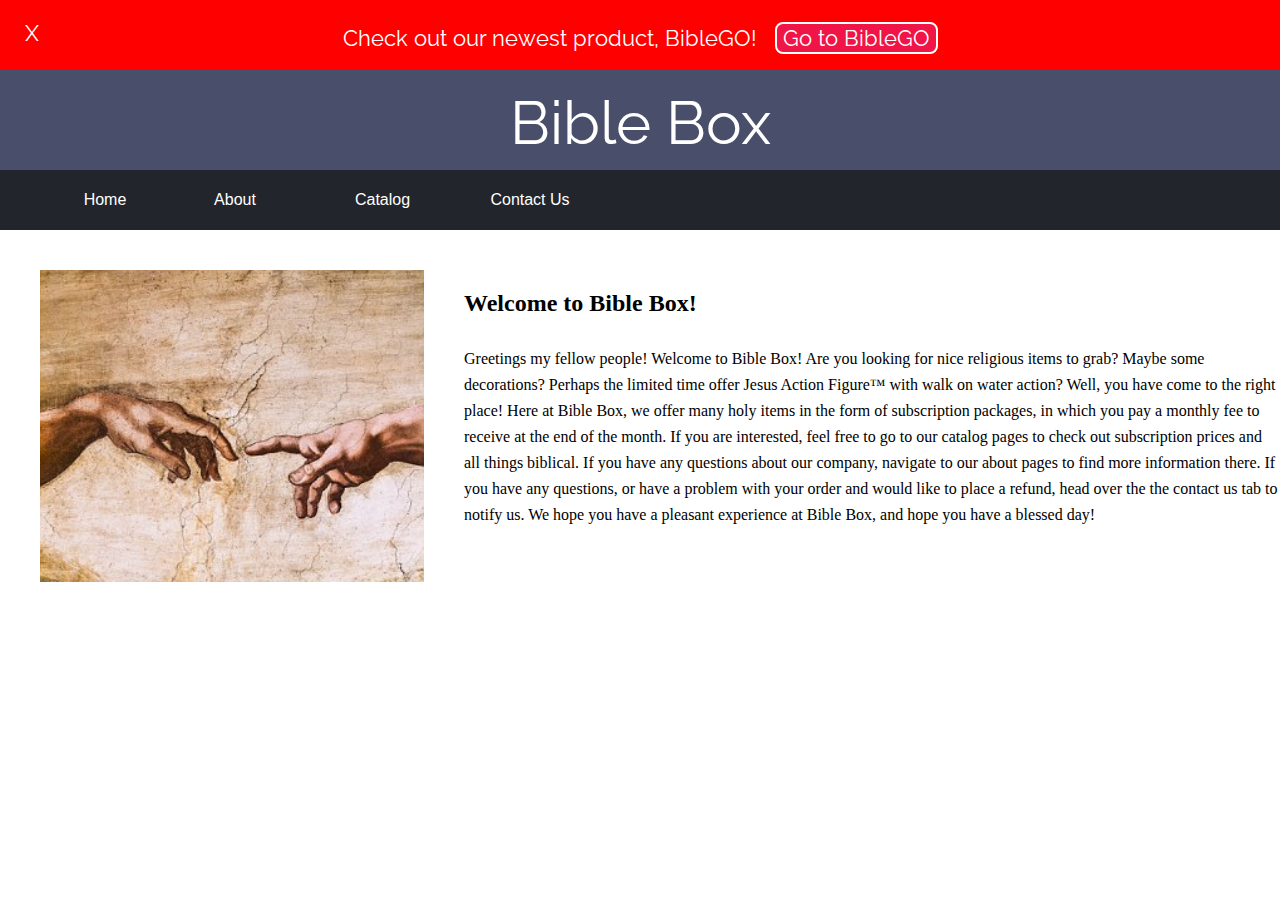
<file: index.html>
<html>
	<head>
		<title> Bible Box </title>
		<link rel="stylesheet" type="text/css" href="styles.css">
		<link href='https://fonts.googleapis.com/css?family=Raleway' rel='stylesheet'>
			<style>
			#customfont {
				font-family: 'Raleway';font-size: 22px;
			}
			.customfontx {
				font-family: 'Raleway';font-size: 22px;
			}
			</style>
	</head>
	

	<body>
			<div id="biblego2">
			<div class="biblego" id="biblego4">
			<div id="biblego3">
			<button class="biblegox customfontx" style="position: absolute; top: 17px; left: 17px;" onclick="killBibleGo();">X</button>
			<center>
			<form action="BibleGo.html" style="margin: 0; padding: 0;">
					<pre id="customfont" style="color: white;">Check out our newest product, BibleGO!   <button class="customfontx biblegobutton roundcorners" type="submit" id="biblegoxaru" style="display: inline;">Go to BibleGO</button>
					</pre>
			</form>
			</center>
			
			
			
			</div>
			</div>
			</div>
			<div id="banner">
				<center>
				<p id="customfont" style="color: white; font-size:60px; position: relative; top: -20px;">Bible Box</p>
				</center>
			</div>
			<div id="navbarbackground" style="position:sticky; z-index:9; top: 0; display: inline-block;">
			<div style="position:sticky; z-index:10; top: 0px; display: inline-block; left: 40px;">

			<div class="dropdown">
				<form action="index.html">
					<button class="button1" type="submit">Home</button>
				</form>
			</div>
			<div class="dropdown">
				<button class="button1">About</button>
				<div class="dropdown-content">
					<a href="Our History.html">Our History</a>
					<a href="Our Goals.html">Our Goals</a>
					<a href="Products.html">Products</a>
				</div>
			</div>
			<div class="dropdown">
				<button class="button1" id="special">Catalog</button>
				<div class="dropdown-content" id="special">
					<a href="Subscriptions.html">Subscriptions</a>
					<a href="Shop.html">Shop</a>
				</div>
			</div>	
			<div class="dropdown">
				<button class="button1">Contact Us</button>
				<div class="dropdown-content">
					<a href="General.html">General</a>
					<a href="Refunds.html">Refunds</a>
				</div>
			</div>
			</div>
			</div>
			
			
			<!-- Start Website Here -->
			<img src="images/hands.png" width="30%" style="padding:40px;float:left;"/>
			<h2 style="position:relative;top:60px">Welcome to Bible Box!</h2>
			<p style="position:relative;top:70px;">Greetings my fellow people! Welcome to Bible Box! Are you looking for nice religious items to grab? Maybe some decorations? Perhaps the limited time offer Jesus Action Figure&trade; with walk on water action? Well, you have come to the right place! Here at Bible Box, we offer many holy items in the form of subscription packages, in which you pay a monthly fee to receive at the end of the month.
			If you are interested, feel free to go to our catalog pages to check out subscription prices and all things biblical. If you have any questions about our company, navigate to our about pages to find more information there. If you have any questions, or have a problem with your order and would like to place a refund, head over the the contact us tab to notify us. We hope you have a pleasant experience at Bible Box, and hope you have a blessed day!</p>
	</body>
	<script>
	function hideBibleGo() {
		var element2 = document.getElementById("biblego3");
		var element3 = document.getElementById("unhide");
		element2.style.display = "none";
		element3.style.display = "block";
	}
	function unhideBibleGo() {
		var element2 = document.getElementById("biblego3");
		var element3 = document.getElementById("unhide");
		element2.style.display = "block";
		element3.style.display = "none";
	}
	function killBibleGo() {
		var element = document.getElementById("biblego2");
		element.remove();
	}
	</script>
	</html>
</file>
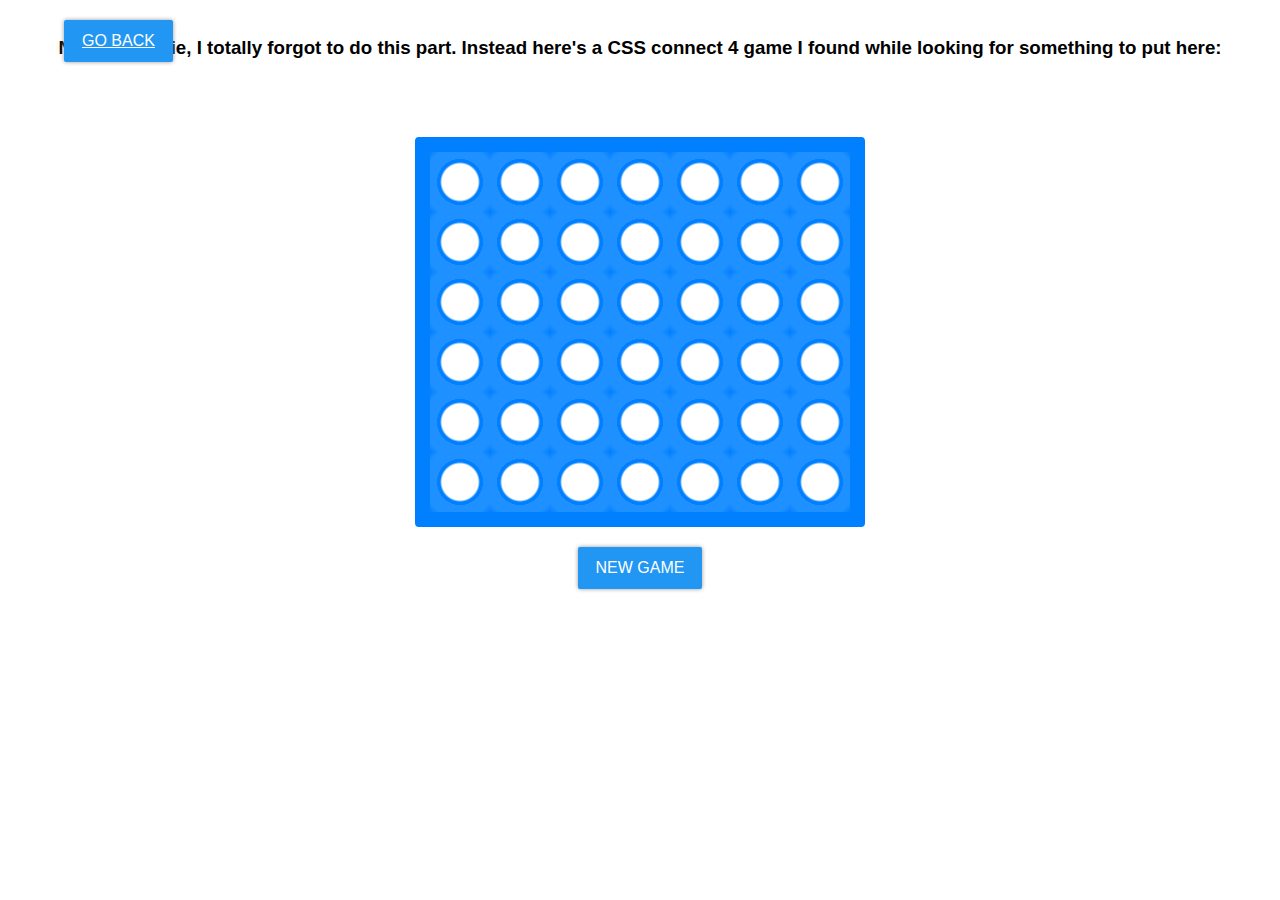
<file: BibleGo.html>
<html>
	<head>
		<title> Bible Box </title>
			<style>
			body {
  margin: 0;
  font-family: "Helvetica", "Verdana", "Roboto", sans-serif;
}

h1 {
  margin: 0 0 15px;
  padding: 15px;
  color: #fff;
  font-size: 40px;
  font-weight: normal;
  text-align: center;
  background-color: #1f90ff;
}

form {
  display: flex;
  flex-flow: column nowrap;
  align-items: center;
}

.board {
  position: relative;
  width: 450px;
  height: 450px;
}

.field {
  position: absolute;
  top: 0;
  left: 15px;
  padding: 75px 0 0 0;
  box-sizing: border-box;
  width: 420px;
  height: 435px;
  overflow: hidden;
  cursor: not-allowed;
}

.grid {
  display: inline-flex;
  flex-flow: column wrap;
  position: relative;
  min-width: 420px;
  height: 360px;
  counter-reset: player 1;
}

.column {
  display: inline-flex;
  flex-flow: column wrap;
  height: 360px;
}

.front {
  position: absolute;
  top: 60px;
  border: 15px solid #007fff;
  border-radius: 4px;
  box-sizing: border-box;
  width: 450px;
  height: 390px;
  pointer-events: none;
  background: radial-gradient(circle, transparent, transparent 18px, #007fff 20px, #007fff 23px, #1f90ff 23px, #1f90ff 36px, #007fff) center top/60px 60px;
}

/* Invisible inputs */
input {
  display: none;
  position: absolute;
  top: -90px;
  margin: 0;
  width: 60px;
  height: 450px;
  cursor: pointer;
  opacity: 0;
}
input:indeterminate {
  display: initial;
}
/* Inputs for red */
.column > input:nth-of-type(2n) {
  right: 360px;
}
.column > .column > input:nth-of-type(2n) {
  right: 300px;
}
.column > .column > .column > input:nth-of-type(2n) {
  right: 240px;
}
.column > .column > .column > .column > input:nth-of-type(2n) {
  right: 180px;
}
.column > .column > .column > .column > .column > input:nth-of-type(2n) {
  right: 120px;
}
.column > .column > .column > .column > .column > .column > input:nth-of-type(2n) {
  right: 60px;
}
.column > .column > .column > .column > .column > .column > .column > input:nth-of-type(2n) {
  right: 0;
}
/* Inputs for yellow */
.column > input:nth-of-type(2n+1) {
  left: 0;
}
.column > .column > input:nth-of-type(2n+1) {
  left: 60px;
}
.column > .column > .column > input:nth-of-type(2n+1) {
  left: 120px;
}
.column > .column > .column > .column > input:nth-of-type(2n+1) {
  left: 180px;
}
.column > .column > .column > .column > .column > input:nth-of-type(2n+1) {
  left: 240px;
}
.column > .column > .column > .column > .column > .column > input:nth-of-type(2n+1) {
  left: 300px;
}
.column > .column > .column > .column > .column > .column > .column > input:nth-of-type(2n+1) {
  left: 360px;
}

/* Disc */
.disc {
  position: relative;
  top: 0;
  width: 60px;
  height: 60px;
  color: #fff;
  background: radial-gradient(circle, currentcolor 12px, #666 13px, currentcolor 14px, currentcolor 21px, #666 22px, transparent 23px, transparent) center/60px;
  opacity: 0;
  pointer-events: none;
  transition: opacity 0.2s, top 0s 0.2s, color 0s 0.2s;
}

/* Red's turn */
input:hover + .disc {
  color: #ff010b;
  opacity: 1;
  transition: opacity 0.2s, top 0s;
}
input:checked + .disc {
  color: #ff010b;
  opacity: 1;
}
/* Yellow's turn */
input:hover + input + .disc {
  color: #ffd918;
  opacity: 1;
  transition: opacity 0.2s, top 0s;
}
input:checked + input + .disc {
  color: #ffd918;
  opacity: 1;
}

/* Height and time of disc fall per row */
input:hover + .disc:nth-of-type(1),
input:hover + input + .disc:nth-of-type(1){
  top: -75px;
}
input:checked + .disc:nth-of-type(1),
input:checked + input + .disc:nth-of-type(1){
  transition: top 0.14s cubic-bezier(0.56, 0, 1, 1);
}
input:hover + .disc:nth-of-type(2),
input:hover + input + .disc:nth-of-type(6n+2) {
  top: -135px;
}
input:checked + .disc:nth-of-type(2),
input:checked + input + .disc:nth-of-type(2){
  transition: top 0.19s cubic-bezier(0.56, 0, 1, 1);
}
input:hover + .disc:nth-of-type(3),
input:hover + input + .disc:nth-of-type(3) {
  top: -195px;
}
input:checked + .disc:nth-of-type(3),
input:checked + input + .disc:nth-of-type(3) {
  transition: top 0.23s cubic-bezier(0.56, 0, 1, 1);
}
input:hover + .disc:nth-of-type(4),
input:hover + input + .disc:nth-of-type(4) {
  top: -255px;
}
input:checked + .disc:nth-of-type(4),
input:checked + input + .disc:nth-of-type(4) {
  transition: top 0.26s cubic-bezier(0.56, 0, 1, 1);
}
input:hover + .disc:nth-of-type(5),
input:hover + input + .disc:nth-of-type(5){
  top: -315px;
}
input:checked + .disc:nth-of-type(5),
input:checked + input + .disc:nth-of-type(5){
  transition: top 0.29s cubic-bezier(0.56, 0, 1, 1);
}
input:hover + .disc:nth-of-type(6n),
input:hover + input + .disc:nth-of-type(6n) {
  top: -375px;
}
input:checked + .disc:nth-of-type(6n),
input:checked + input + .disc:nth-of-type(6n) {
  transition: top 0.32s cubic-bezier(0.56, 0, 1, 1);
}

/* Tracking turns */
input:checked + .disc {
  counter-increment: player 2;
}
input:checked + input + .disc {
  counter-increment: player -2;
}

.grid::after {
  content: counter(player, lower-roman);
  display: inline-block;
  max-width: 840px;
  min-width: 420px;
  letter-spacing: 375px;
  font-family: monospace;
  font-size: 1px;
  overflow: hidden;
}

/* Draw outcome */
form:valid .column > .column > .column > .column > .column > .column > .column > .column::after {
  content: "It's a draw!";
  z-index: 1;
  position: absolute;
  left: 0;
  top: -75px;
  width: 420px;
  height: 435px;
  visibility: visible;
  color: #1f90ff;
  font-size: 30px;
  text-align: center;
  line-height: 60px;
  cursor: initial;
  pointer-events: auto;
  animation: outcome 1.5s;
}

/* Red column win */
input:checked + .disc + input + input:checked + .disc + input + input:checked + .disc + input + input:checked ~ .column::after,
/* Red row win */
input:nth-of-type(2):checked ~ .column > input:nth-of-type(2):checked ~ .column > input:nth-of-type(2):checked ~ .column > input:nth-of-type(2):checked ~ .column::after,
input:nth-of-type(4):checked ~ .column > input:nth-of-type(4):checked ~ .column > input:nth-of-type(4):checked ~ .column > input:nth-of-type(4):checked ~ .column::after,
input:nth-of-type(6):checked ~ .column > input:nth-of-type(6):checked ~ .column > input:nth-of-type(6):checked ~ .column > input:nth-of-type(6):checked ~ .column::after,
input:nth-of-type(8):checked ~ .column > input:nth-of-type(8):checked ~ .column > input:nth-of-type(8):checked ~ .column > input:nth-of-type(8):checked ~ .column::after,
input:nth-of-type(10):checked ~ .column > input:nth-of-type(10):checked ~ .column > input:nth-of-type(10):checked ~ .column > input:nth-of-type(10):checked ~ .column::after,
input:nth-of-type(12):checked ~ .column > input:nth-of-type(12):checked ~ .column > input:nth-of-type(12):checked ~ .column > input:nth-of-type(12):checked ~ .column::after,
/* Red diagonal win */
input:nth-of-type(2):checked ~ .column > input:nth-of-type(4):checked ~ .column > input:nth-of-type(6):checked ~ .column > input:nth-of-type(8):checked ~ .column::after,
input:nth-of-type(4):checked ~ .column > input:nth-of-type(6):checked ~ .column > input:nth-of-type(8):checked ~ .column > input:nth-of-type(10):checked ~ .column::after,
input:nth-of-type(6):checked ~ .column > input:nth-of-type(8):checked ~ .column > input:nth-of-type(10):checked ~ .column > input:nth-of-type(12):checked ~ .column::after,
input:nth-of-type(8):checked ~ .column > input:nth-of-type(6):checked ~ .column > input:nth-of-type(4):checked ~ .column > input:nth-of-type(2):checked ~ .column::after,
input:nth-of-type(10):checked ~ .column > input:nth-of-type(8):checked ~ .column > input:nth-of-type(6):checked ~ .column > input:nth-of-type(4):checked ~ .column::after,
input:nth-of-type(12):checked ~ .column > input:nth-of-type(10):checked ~ .column > input:nth-of-type(8):checked ~ .column > input:nth-of-type(6):checked ~ .column::after {
  content: "Red wins! :)";
  z-index: 2;
  position: absolute;
  left: 0;
  top: -75px;
  width: 420px;
  height: 435px;
  visibility: visible;
  color: #ff010b;
  font-size: 30px;
  text-align: center;
  line-height: 60px;
  cursor: initial;
  pointer-events: auto;
  animation: outcome 1s;
}

/* Yellow column win */
input:checked + input + .disc + input:checked + input + .disc + input:checked + input + .disc + input:checked ~ .column::after,
/* Yellow row win */
input:nth-of-type(1):checked ~ .column > input:nth-of-type(1):checked ~ .column > input:nth-of-type(1):checked ~ .column > input:nth-of-type(1):checked ~ .column::after,
input:nth-of-type(3):checked ~ .column > input:nth-of-type(3):checked ~ .column > input:nth-of-type(3):checked ~ .column > input:nth-of-type(3):checked ~ .column::after,
input:nth-of-type(5):checked ~ .column > input:nth-of-type(5):checked ~ .column > input:nth-of-type(5):checked ~ .column > input:nth-of-type(5):checked ~ .column::after,
input:nth-of-type(7):checked ~ .column > input:nth-of-type(7):checked ~ .column > input:nth-of-type(7):checked ~ .column > input:nth-of-type(7):checked ~ .column::after,
input:nth-of-type(9):checked ~ .column > input:nth-of-type(9):checked ~ .column > input:nth-of-type(9):checked ~ .column > input:nth-of-type(9):checked ~ .column::after,
input:nth-of-type(11):checked ~ .column > input:nth-of-type(11):checked ~ .column > input:nth-of-type(11):checked ~ .column > input:nth-of-type(11):checked ~ .column::after,
/* Yellow diagonal win */
input:nth-of-type(1):checked ~ .column > input:nth-of-type(3):checked ~ .column > input:nth-of-type(5):checked ~ .column > input:nth-of-type(7):checked ~ .column::after,
input:nth-of-type(3):checked ~ .column > input:nth-of-type(5):checked ~ .column > input:nth-of-type(7):checked ~ .column > input:nth-of-type(9):checked ~ .column::after,
input:nth-of-type(5):checked ~ .column > input:nth-of-type(7):checked ~ .column > input:nth-of-type(9):checked ~ .column > input:nth-of-type(11):checked ~ .column::after,
input:nth-of-type(7):checked ~ .column > input:nth-of-type(5):checked ~ .column > input:nth-of-type(3):checked ~ .column > input:nth-of-type(1):checked ~ .column::after,
input:nth-of-type(9):checked ~ .column > input:nth-of-type(7):checked ~ .column > input:nth-of-type(5):checked ~ .column > input:nth-of-type(3):checked ~ .column::after,
input:nth-of-type(11):checked ~ .column > input:nth-of-type(9):checked ~ .column > input:nth-of-type(7):checked ~ .column > input:nth-of-type(5):checked ~ .column::after {
  content: "Yellow wins! :)";
  z-index: 2;
  position: absolute;
  left: 0;
  top: -75px;
  width: 420px;
  height: 435px;
  visibility: visible;
  color: #ffd918;
  font-size: 30px;
  text-align: center;
  line-height: 60px;
  background: linear-gradient(#fff 60px, transparent 60px, transparent);
  cursor: initial;
  pointer-events: auto;
  animation: outcome 1s;
}

/* Button style */
button {
  margin: 20px auto;
  border: none;
  border-radius: 2px;
  padding: 12px 18px;
  font-size: 16px;
  text-transform: uppercase;
  cursor: pointer;
  color: #fff;
  background: #2196f3 center;
  box-shadow: 0 0 4px #999;
  outline: none;
  transition: background 0.5s;
}
button:hover {
  background: #47a7f5 radial-gradient(circle, transparent 1%, #47a7f5 1%) center/15000%;
}
button:active {
  background-color: #6eb9f7;
  background-size: 100%;
  transition: background 0s;
}

@keyframes outcome {
  0% {
    opacity: 0;
  }
  35% {
    opacity: 0;
  }
  100% {
    opacity: 1;
  }
}
			</style>
	</head>
	

	<body>
	<button style="position: absolute; left: 5%;"><a href="index.html" style="color: white;">Go Back</a></button>
			<br><h3 align="center">Not Gonna Lie, I totally forgot to do this part. Instead here's a CSS connect 4 game I found while looking for something to put here:</h3>
			
			
			<form>
  <div class="board">
    <div class="field">
      <div class="grid column">
        <input type="radio" name="slot11" tabindex="-1" required>
        <input type="radio" name="slot11" tabindex="-1" required>
        <div class="disc"></div>
        <input type="radio" name="slot12" tabindex="-1" required>
        <input type="radio" name="slot12" tabindex="-1" required>
        <div class="disc"></div>
        <input type="radio" name="slot13" tabindex="-1" required>
        <input type="radio" name="slot13" tabindex="-1" required>
        <div class="disc"></div>
        <input type="radio" name="slot14" tabindex="-1" required>
        <input type="radio" name="slot14" tabindex="-1" required>
        <div class="disc"></div>
        <input type="radio" name="slot15" tabindex="-1" required>
        <input type="radio" name="slot15" tabindex="-1" required>
        <div class="disc"></div>
        <input type="radio" name="slot16" tabindex="-1" required>
        <input type="radio" name="slot16" tabindex="-1" required>
        <div class="disc"></div>

        <!--Column 1 after-->
        <div class="column">
          <input type="radio" name="slot21" tabindex="-1" required>
          <input type="radio" name="slot21" tabindex="-1" required>
          <div class="disc"></div>
          <input type="radio" name="slot22" tabindex="-1" required>
          <input type="radio" name="slot22" tabindex="-1" required>
          <div class="disc"></div>
          <input type="radio" name="slot23" tabindex="-1" required>
          <input type="radio" name="slot23" tabindex="-1" required>
          <div class="disc"></div>
          <input type="radio" name="slot24" tabindex="-1" required>
          <input type="radio" name="slot24" tabindex="-1" required>
          <div class="disc"></div>
          <input type="radio" name="slot25" tabindex="-1" required>
          <input type="radio" name="slot25" tabindex="-1" required>
          <div class="disc"></div>
          <input type="radio" name="slot26" tabindex="-1" required>
          <input type="radio" name="slot26" tabindex="-1" required>
          <div class="disc"></div>

          <!--Column 2 after-->
          <div class="column">
            <input type="radio" name="slot31" tabindex="-1" required>
            <input type="radio" name="slot31" tabindex="-1" required>
            <div class="disc"></div>
            <input type="radio" name="slot32" tabindex="-1" required>
            <input type="radio" name="slot32" tabindex="-1" required>
            <div class="disc"></div>
            <input type="radio" name="slot33" tabindex="-1" required>
            <input type="radio" name="slot33" tabindex="-1" required>
            <div class="disc"></div>
            <input type="radio" name="slot34" tabindex="-1" required>
            <input type="radio" name="slot34" tabindex="-1" required>
            <div class="disc"></div>
            <input type="radio" name="slot35" tabindex="-1" required>
            <input type="radio" name="slot35" tabindex="-1" required>
            <div class="disc"></div>
            <input type="radio" name="slot36" tabindex="-1" required>
            <input type="radio" name="slot36" tabindex="-1" required>
            <div class="disc"></div>

            <!--Column 3 after-->
            <div class="column">
              <input type="radio" name="slot41" tabindex="-1" required>
              <input type="radio" name="slot41" tabindex="-1" required>
              <div class="disc"></div>
              <input type="radio" name="slot42" tabindex="-1" required>
              <input type="radio" name="slot42" tabindex="-1" required>
              <div class="disc"></div>
              <input type="radio" name="slot43" tabindex="-1" required>
              <input type="radio" name="slot43" tabindex="-1" required>
              <div class="disc"></div>
              <input type="radio" name="slot44" tabindex="-1" required>
              <input type="radio" name="slot44" tabindex="-1" required>
              <div class="disc"></div>
              <input type="radio" name="slot45" tabindex="-1" required>
              <input type="radio" name="slot45" tabindex="-1" required>
              <div class="disc"></div>
              <input type="radio" name="slot46" tabindex="-1" required>
              <input type="radio" name="slot46" tabindex="-1" required>
              <div class="disc"></div>

              <!--Column 4 after-->
              <div class="column">
                <input type="radio" name="slot51" tabindex="-1" required>
                <input type="radio" name="slot51" tabindex="-1" required>
                <div class="disc"></div>
                <input type="radio" name="slot52" tabindex="-1" required>
                <input type="radio" name="slot52" tabindex="-1" required>
                <div class="disc"></div>
                <input type="radio" name="slot53" tabindex="-1" required>
                <input type="radio" name="slot53" tabindex="-1" required>
                <div class="disc"></div>
                <input type="radio" name="slot54" tabindex="-1" required>
                <input type="radio" name="slot54" tabindex="-1" required>
                <div class="disc"></div>
                <input type="radio" name="slot55" tabindex="-1" required>
                <input type="radio" name="slot55" tabindex="-1" required>
                <div class="disc"></div>
                <input type="radio" name="slot56" tabindex="-1" required>
                <input type="radio" name="slot56" tabindex="-1" required>
                <div class="disc"></div>

                <!--Column 5 after-->
                <div class="column">
                  <input type="radio" name="slot61" tabindex="-1" required>
                  <input type="radio" name="slot61" tabindex="-1" required>
                  <div class="disc"></div>
                  <input type="radio" name="slot62" tabindex="-1" required>
                  <input type="radio" name="slot62" tabindex="-1" required>
                  <div class="disc"></div>
                  <input type="radio" name="slot63" tabindex="-1" required>
                  <input type="radio" name="slot63" tabindex="-1" required>
                  <div class="disc"></div>
                  <input type="radio" name="slot64" tabindex="-1" required>
                  <input type="radio" name="slot64" tabindex="-1" required>
                  <div class="disc"></div>
                  <input type="radio" name="slot65" tabindex="-1" required>
                  <input type="radio" name="slot65" tabindex="-1" required>
                  <div class="disc"></div>
                  <input type="radio" name="slot66" tabindex="-1" required>
                  <input type="radio" name="slot66" tabindex="-1" required>
                  <div class="disc"></div>

                  <!--Column 6 after-->
                  <div class="column">
                    <input type="radio" name="slot71" tabindex="-1" required>
                    <input type="radio" name="slot71" tabindex="-1" required>
                    <div class="disc"></div>
                    <input type="radio" name="slot72" tabindex="-1" required>
                    <input type="radio" name="slot72" tabindex="-1" required>
                    <div class="disc"></div>
                    <input type="radio" name="slot73" tabindex="-1" required>
                    <input type="radio" name="slot73" tabindex="-1" required>
                    <div class="disc"></div>
                    <input type="radio" name="slot74" tabindex="-1" required>
                    <input type="radio" name="slot74" tabindex="-1" required>
                    <div class="disc"></div>
                    <input type="radio" name="slot75" tabindex="-1" required>
                    <input type="radio" name="slot75" tabindex="-1" required>
                    <div class="disc"></div>
                    <input type="radio" name="slot76" tabindex="-1" required>
                    <input type="radio" name="slot76" tabindex="-1" required>
                    <div class="disc"></div>

                    <!--Column 7 after-->
                    <div class="column"></div>
                  </div>
                </div>
              </div>
            </div>
          </div>
        </div>
      </div>
    </div>
    <div class="front"></div>
  </div>
  <button type="reset">New Game</button>
</form>
			
	</body>
</html>
</file>
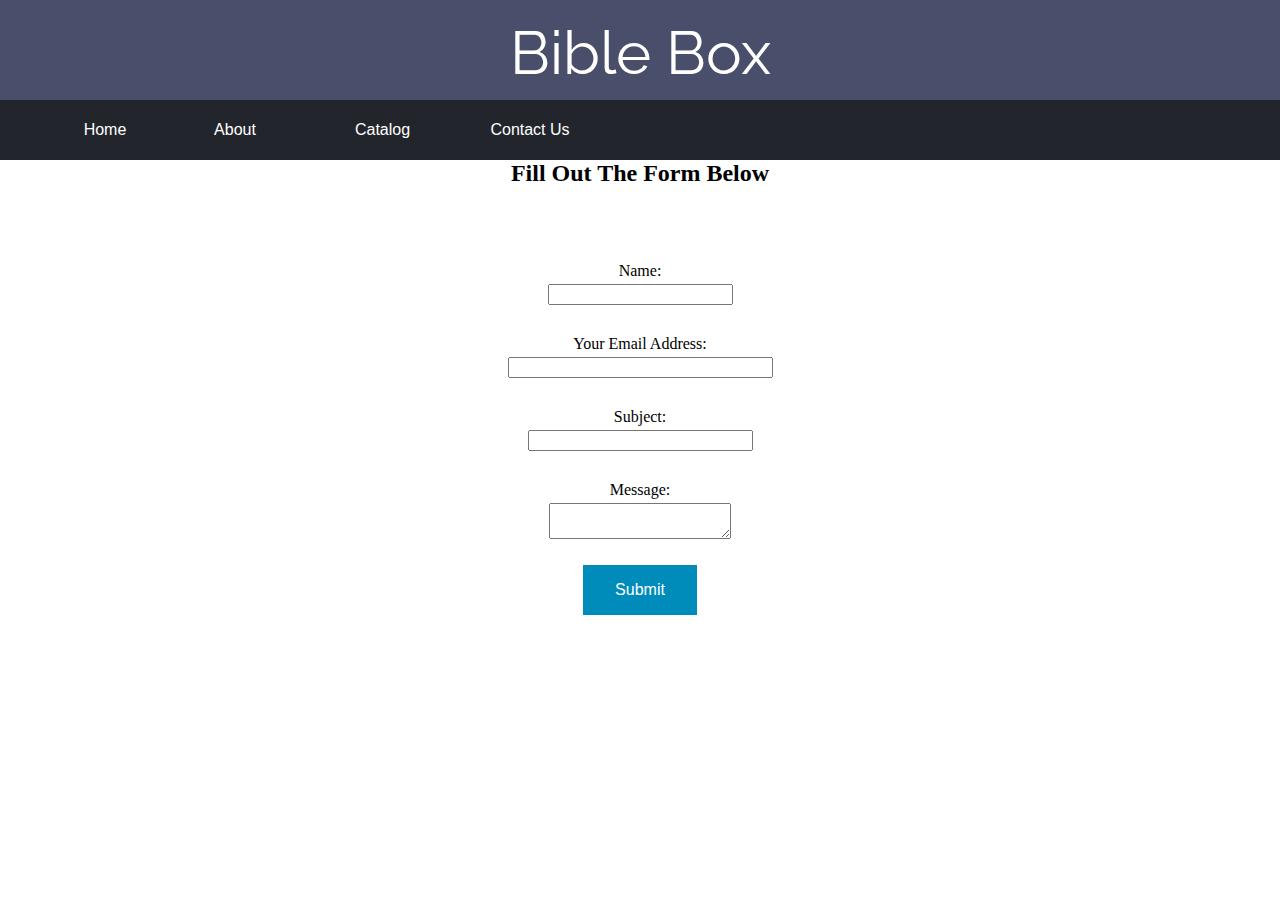
<file: General.html>
<html>
	<head>
		<title> Bible Box </title>
		<link rel="stylesheet" type="text/css" href="styles.css">
		<link href='https://fonts.googleapis.com/css?family=Raleway' rel='stylesheet'>
			<style>
			#customfont {
				font-family: 'Raleway';font-size: 22px;
			}
			</style>
	</head>
	

	<body>
	
			
			<div id="banner">
				<center>
				<p id="customfont" style="color: white; font-size:60px; position: relative; top: -20px;">Bible Box</p>
				</center>
			</div>
			<div id="navbarbackground" style="position:sticky; z-index:9; top: 0; display: inline-block;">
			<div style="position:sticky; z-index:10; top: 0px; display: inline-block; left: 40px;">

			<div class="dropdown">
				<form action="index.html">
					<button class="button1" type="submit">Home</button>
				</form>
			</div>
			<div class="dropdown">
				<button class="button1">About</button>
				<div class="dropdown-content">
					<a href="Our History.html">Our History</a>
					<a href="Our Goals.html">Our Goals</a>
					<a href="Products.html">Products</a>
				</div>
			</div>
			<div class="dropdown">
				<button class="button1" id="special">Catalog</button>
				<div class="dropdown-content" id="special">
					<a href="Subscriptions.html">Subscriptions</a>
					<a href="Shop.html">Shop</a>
				</div>
			</div>	
			<div class="dropdown">
				<button class="button1">Contact Us</button>
				<div class="dropdown-content">
					<a href="General.html">General</a>
					<a href="Refunds.html">Refunds</a>
				</div>
			</div>
			</div>
			</div>
			
			
			<!-- Start Website Here -->
			
			<h2 align="center"><br>Fill Out The Form Below</h2>
			<br>
			<br>
			<form onsubmit="lie()" id="form" align="center" action="#">
			Name:<br> <input type="text" size="20">
			<br>
			<br>
			Your Email Address:<br> <input type="email" size="30">
			<br>
			<br>
			Subject:<br> <input type="text" size="25">
			<br>
			<br>
			Message:<br> <textarea></textarea cols="60" rows="60">
			<br>
			<br>
			<input type="submit">
			</form>
			
			<script>
				function lie() {
					document.getElementById("form").innerHTML = "Thank you for your input and cooperation!";
				}
			</script>
			
	</body>
</file>
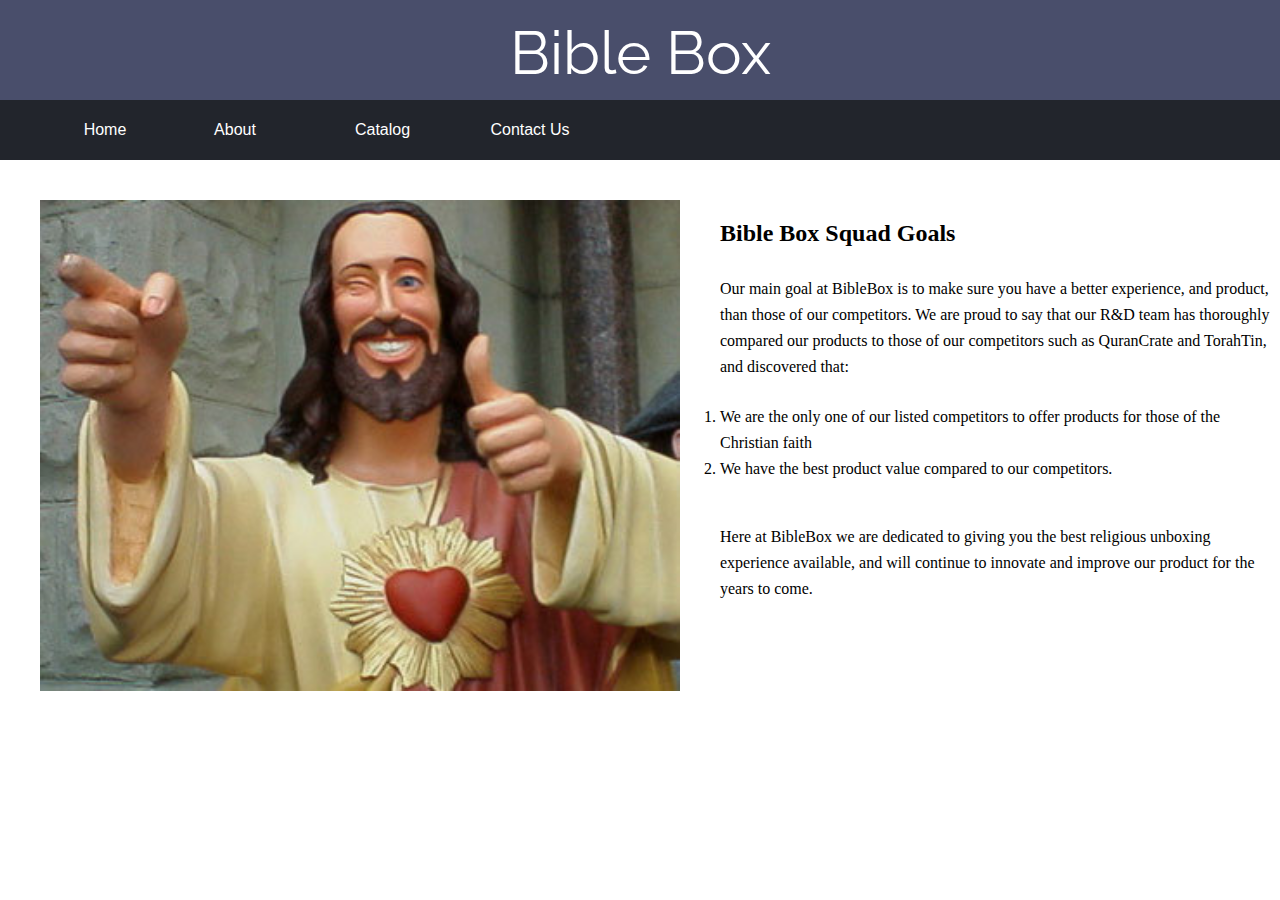
<file: Our Goals.html>
<html>
	<head>
		<title> Bible Box </title>
		<link rel="stylesheet" type="text/css" href="styles.css">
		<link href='https://fonts.googleapis.com/css?family=Raleway' rel='stylesheet'>
			<style>
			#customfont {
				font-family: 'Raleway';font-size: 22px;
			}
			</style>
	</head>
	

	<body>
	
			
			<div id="banner">
				<center>
				<p id="customfont" style="color: white; font-size:60px; position: relative; top: -20px;">Bible Box</p>
				</center>
			</div>
			<div id="navbarbackground" style="position:sticky; z-index:9; top: 0; display: inline-block;">
			<div style="position:sticky; z-index:10; top: 0px; display: inline-block; left: 40px;">

			<div class="dropdown">
				<form action="index.html">
					<button class="button1" type="submit">Home</button>
				</form>
			</div>
			<div class="dropdown">
				<button class="button1">About</button>
				<div class="dropdown-content">
					<a href="Our History.html">Our History</a>
					<a href="Our Goals.html">Our Goals</a>
					<a href="Products.html">Products</a>
				</div>
			</div>
			<div class="dropdown">
				<button class="button1" id="special">Catalog</button>
				<div class="dropdown-content" id="special">
					<a href="Subscriptions.html">Subscriptions</a>
					<a href="Shop.html">Shop</a>
				</div>
			</div>	
			<div class="dropdown">
				<button class="button1">Contact Us</button>
				<div class="dropdown-content">
					<a href="General.html">General</a>
					<a href="Refunds.html">Refunds</a>
				</div>
			</div>
			</div>
			</div>
			
			
			<!-- Start Website Here -->
			
			<img src="images/christ.jpg" width="50%" style="padding:40px;float:left;"/>
			<h2 style="position:relative;top:60px">Bible Box Squad Goals</h2>
			<p style="position:relative;top:70px;">Our main goal at BibleBox is to make sure you have a better experience, and product, than those of our competitors.
			We are proud to say that our R&D team has thoroughly compared our products to those of our competitors such as QuranCrate and TorahTin, and discovered that:
			</br>
			</br>	</br>	</br>
			<ol type="1">
				<li>We are the only one of our listed competitors to offer products for those of the Christian faith</li>
				<li>We have the best product value compared to our competitors.</li>
			</ol>
			</br>
			Here at BibleBox we are dedicated to giving you the best religious unboxing experience available, and will continue to innovate and improve our product for the years to come.
			</p>
	</body>
</file>
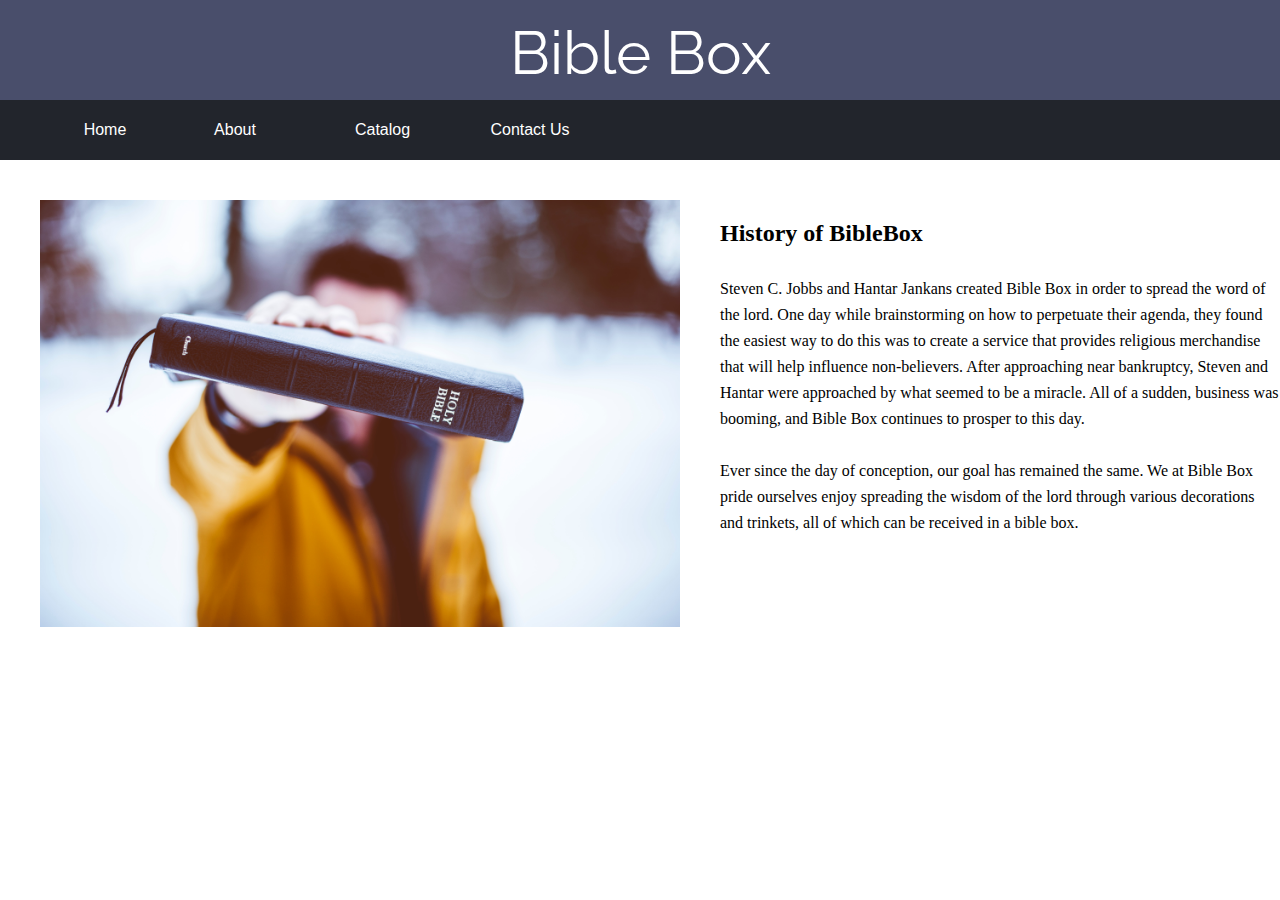
<file: Our History.html>
<html>
	<head>
		<title> Bible Box </title>
		<link rel="stylesheet" type="text/css" href="styles.css">
		<link href='https://fonts.googleapis.com/css?family=Raleway' rel='stylesheet'>
			<style>
			#customfont {
				font-family: 'Raleway';font-size: 22px;
			}
			</style>
	</head>
	

	<body>
	
			
			<div id="banner">
				<center>
				<p id="customfont" style="color: white; font-size:60px; position: relative; top: -20px;">Bible Box</p>
				</center>
			</div>
			<div id="navbarbackground" style="position:sticky; z-index:9; top: 0; display: inline-block;">
			<div style="position:sticky; z-index:10; top: 0px; display: inline-block; left: 40px;">

			<div class="dropdown">
				<form action="index.html">
					<button class="button1" type="submit">Home</button>
				</form>
			</div>
			<div class="dropdown">
				<button class="button1">About</button>
				<div class="dropdown-content">
					<a href="Our History.html">Our History</a>
					<a href="Our Goals.html">Our Goals</a>
					<a href="Products.html">Products</a>
				</div>
			</div>
			<div class="dropdown">
				<button class="button1" id="special">Catalog</button>
				<div class="dropdown-content" id="special">
					<a href="Subscriptions.html">Subscriptions</a>
					<a href="Shop.html">Shop</a>
				</div>
			</div>	
			<div class="dropdown">
				<button class="button1">Contact Us</button>
				<div class="dropdown-content">
					<a href="General.html">General</a>
					<a href="Refunds.html">Refunds</a>
				</div>
			</div>
			</div>
			</div>
			
			
			<!-- Start Website Here -->
			
			<img src="images/ben-white-181034.jpg" width="50%" style="padding:40px;float:left;"/>
			<h2 style="position:relative;top:60px">History of BibleBox</h2>
			<p style="position:relative;top:70px;">Steven C. Jobbs and Hantar Jankans created Bible Box in order to spread the word of the lord. One day while brainstorming on how to perpetuate their agenda, they found the easiest way to do this was to create a service that provides religious merchandise that will help influence non-believers.
			After approaching near bankruptcy, Steven and Hantar were approached by what seemed to be a miracle. All of a sudden, business was booming, and Bible Box continues to prosper to this day.<br><br>Ever since the day of conception, our goal has remained the same. We at Bible Box pride ourselves enjoy spreading the wisdom of the lord through
			various decorations and trinkets, all of which can be received in a bible box.</p>
			
	</body>
</file>
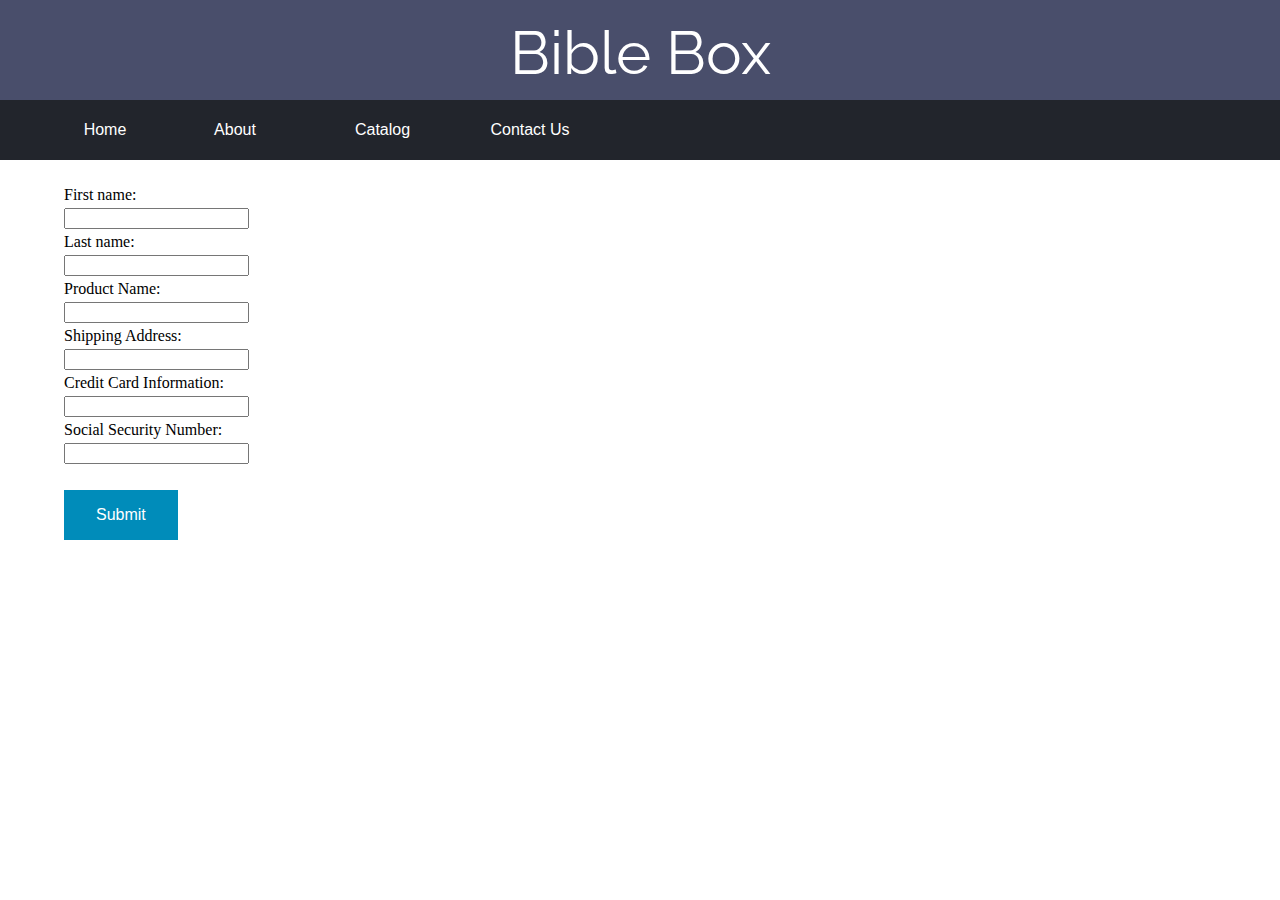
<file: Shop.html>
<html>
	<head>
		<title> Bible Box </title>
		<link rel="stylesheet" type="text/css" href="styles.css">
		<link href='https://fonts.googleapis.com/css?family=Raleway' rel='stylesheet'>
			<style>
			#customfont {
				font-family: 'Raleway';font-size: 22px;
			}
			</style>
	</head>
	

	<body>
	
			
			<div id="banner">
				<center>
				<p id="customfont" style="color: white; font-size:60px; position: relative; top: -20px;">Bible Box</p>
				</center>
			</div>
			<div id="navbarbackground" style="position:sticky; z-index:9; top: 0; display: inline-block;">
			<div style="position:sticky; z-index:10; top: 0px; display: inline-block; left: 40px;">

			<div class="dropdown">
				<form action="index.html">
					<button class="button1" type="submit">Home</button>
				</form>
			</div>
			<div class="dropdown">
				<button class="button1">About</button>
				<div class="dropdown-content">
					<a href="Our History.html">Our History</a>
					<a href="Our Goals.html">Our Goals</a>
					<a href="Products.html">Products</a>
				</div>
			</div>
			<div class="dropdown">
				<button class="button1" id="special">Catalog</button>
				<div class="dropdown-content" id="special">
					<a href="Subscriptions.html">Subscriptions</a>
					<a href="Shop.html">Shop</a>
				</div>
			</div>	
			<div class="dropdown">
				<button class="button1">Contact Us</button>
				<div class="dropdown-content">
					<a href="General.html">General</a>
					<a href="Refunds.html">Refunds</a>
				</div>
			</div>
			</div>
			</div>
			
			
			<!-- Start Website Here -->
			<br>
			<div style="margin-left: 5%;">
			<br><br><br><br><br><br>
			<form action="">
			First name:<br>
			<input type="text" name="firstname" value="">
			<br>
			Last name:<br>
			<input type="text" name="lastname" value="">
			<br>
			Product Name:<br>
			<input type="text" name="productid" value="" id="productname">
			<br>
			Shipping Address:<br>
			<input type="text" name="address" value="">
			<br>
			Credit Card Information:<br>
			<input type="text" name="ccinfo" value="">
			<br>
			Social Security Number:<br>
			<input type="text" name="ssn" value="">
			<br><br>
			<input type="submit" onclick="orderReceived()" value="Submit">
			</form> 
			</div>
			<script type="text/javascript">
    
        function orderReceived() {
        
            var pass = document.getElementById("productname").value
            document.write("Your order for " + pass "has been received.")
        
        }
    
    </script>

			
	</body>
</file>
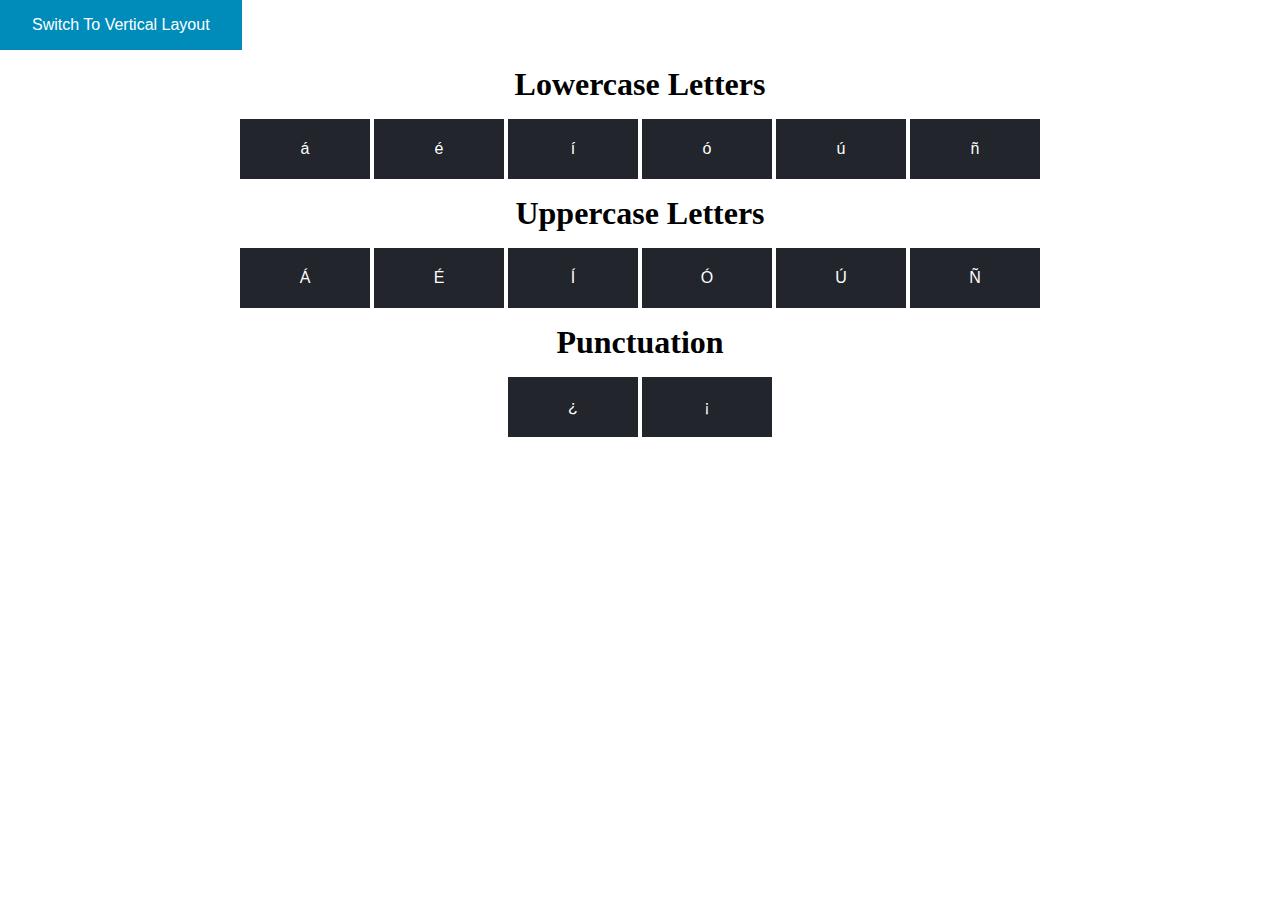
<file: Spanish Letters.html>
<html>
<head>
<title> Spanish Letters </title>
<link rel="stylesheet" type="text/css" href="styles.css">
</head>
<body>
<form action="dank.html">
    <input type="submit" value="Switch To Vertical Layout">
</form>
<script src="https://ajax.googleapis.com/ajax/libs/jquery/1.11.1/jquery.min.js"></script>
<script>
function copyToClipboard(element) {
  var $temp = $("<input>");
  $("body").append($temp);
  $temp.val($(element).text()).select();
  document.execCommand("copy");
  $temp.remove();
}
</script>
<center>
<h1> Lowercase Letters </h1>
<button onclick="copyToClipboard('#p1')" class="button1">á</button>
<button onclick="copyToClipboard('#p2')" class="button1">é</button>
<button onclick="copyToClipboard('#p3')" class="button1">í</button>
<button onclick="copyToClipboard('#p4')" class="button1">ó</button>
<button onclick="copyToClipboard('#p5')" class="button1">ú</button>
<button onclick="copyToClipboard('#p6')" class="button1">ñ</button>
 


 
<h1> Uppercase Letters </h1>
<button onclick="copyToClipboard('#p7')" class="button1">Á</button>
<button onclick="copyToClipboard('#p8')" class="button1">É</button>
<button onclick="copyToClipboard('#p9')" class="button1">Í</button>
<button onclick="copyToClipboard('#p10')" class="button1">Ó</button>
<button onclick="copyToClipboard('#p11')" class="button1">Ú</button>
<button onclick="copyToClipboard('#p12')" class="button1">Ñ</button>
  
<h1> Punctuation </h1>
<button onclick="copyToClipboard('#p13')" class="button1">¿</button>
<button onclick="copyToClipboard('#p14')" class="button1">¡</button>
<p id="p1" style="display:none;">á</p>
<p id="p2" style="display:none;">é</p>
<p id="p3" style="display:none;">í</p>
<p id="p4" style="display:none;">ó</p>
<p id="p5" style="display:none;">ú</p>
<p id="p6" style="display:none;">ñ</p>
<p id="p7" style="display:none;">Á</p>
<p id="p8" style="display:none;">É</p>
<p id="p9" style="display:none;">Í</p>
<p id="p10" style="display:none;">Ó</p>
<p id="p11" style="display:none;">Ú</p>
<p id="p12" style="display:none;">Ñ</p>
<p id="p13" style="display:none;">¿</p>
<p id="p14" style="display:none;">¡</p>
</center>


</body></html>
</file>
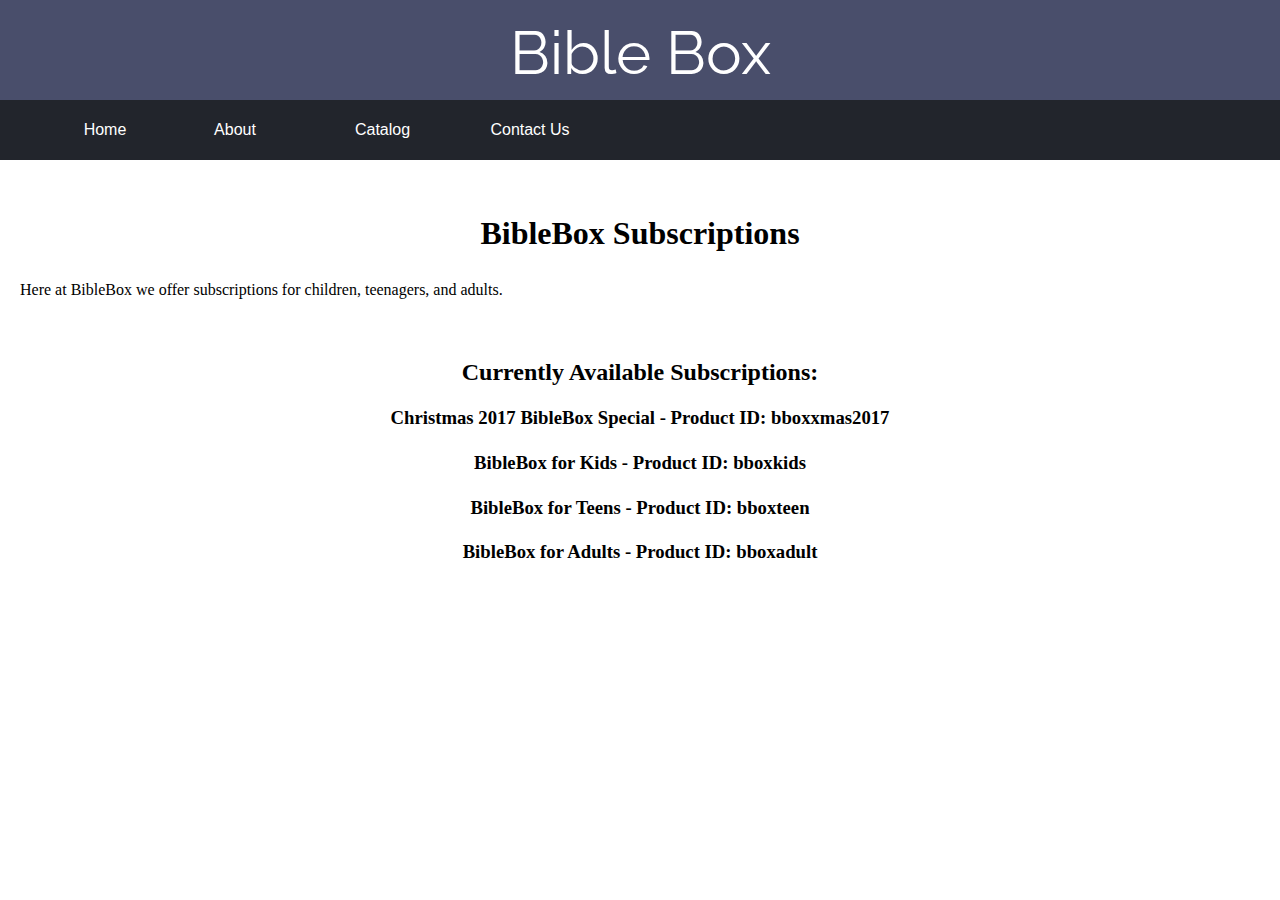
<file: Subscriptions.html>
<html>
	<head>
		<title> Bible Box </title>
		<link rel="stylesheet" type="text/css" href="styles.css">
		<link href='https://fonts.googleapis.com/css?family=Raleway' rel='stylesheet'>
			<style>
			#customfont {
				font-family: 'Raleway';font-size: 22px;
			}
			</style>
	</head>
	

	<body>
	
			
			<div id="banner">
				<center>
				<p id="customfont" style="color: white; font-size:60px; position: relative; top: -20px;">Bible Box</p>
				</center>
			</div>
			<div id="navbarbackground" style="position:sticky; z-index:9; top: 0; display: inline-block;">
			<div style="position:sticky; z-index:10; top: 0px; display: inline-block; left: 40px;">

			<div class="dropdown">
				<form action="index.html">
					<button class="button1" type="submit">Home</button>
				</form>
			</div>
			<div class="dropdown">
				<button class="button1">About</button>
				<div class="dropdown-content">
					<a href="Our History.html">Our History</a>
					<a href="Our Goals.html">Our Goals</a>
					<a href="Products.html">Products</a>
				</div>
			</div>
			<div class="dropdown">
				<button class="button1" id="special">Catalog</button>
				<div class="dropdown-content" id="special">
					<a href="Subscriptions.html">Subscriptions</a>
					<a href="Shop.html">Shop</a>
				</div>
			</div>	
			<div class="dropdown">
				<button class="button1">Contact Us</button>
				<div class="dropdown-content">
					<a href="General.html">General</a>
					<a href="Refunds.html">Refunds</a>
				</div>
			</div>
			</div>
			</div>
			
			
			<!-- Start Website Here -->
			<h1 align="center" style="position:relative;top:60px">BibleBox Subscriptions</h1>
			<p style="position:relative;top:70px; margin: 20px;">Here at BibleBox we offer subscriptions for children, teenagers, and adults.</p>
			<br>
			<h2 align="center" style="position:relative;top:60px">Currently Available Subscriptions:</h2>
			<h3 align="center" style="position:relative;top:60px">Christmas 2017 BibleBox Special - Product ID: bboxxmas2017</h3>
			<h3 align="center" style="position:relative;top:60px">BibleBox for Kids - Product ID: bboxkids</h3>
			<h3 align="center" style="position:relative;top:60px">BibleBox for Teens - Product ID: bboxteen</h3>
			<h3 align="center" style="position:relative;top:60px">BibleBox for Adults - Product ID: bboxadult</h3>
			
			
	</body>
</file>
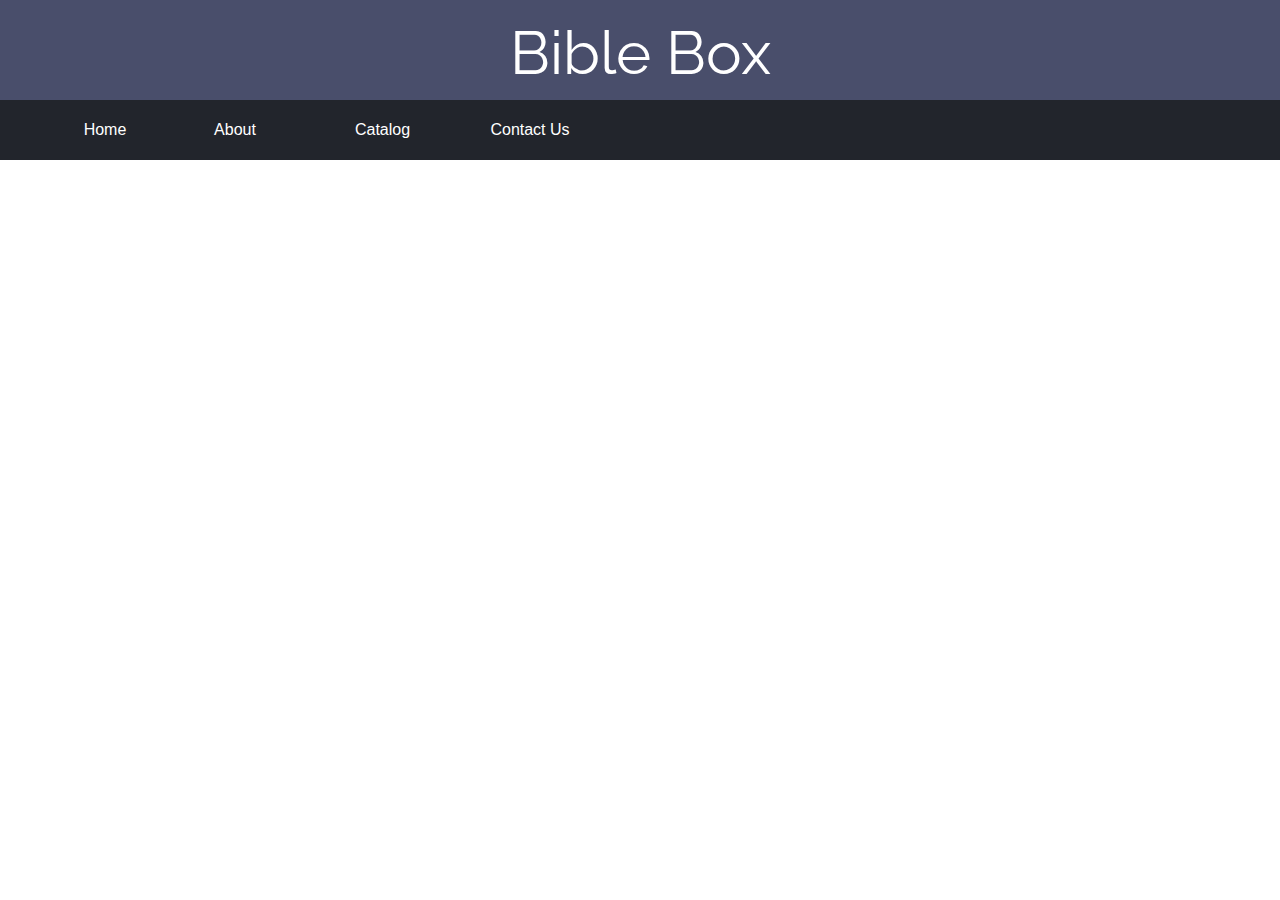
<file: Template.html>
<html>
	<head>
		<title> Bible Box </title>
		<link rel="stylesheet" type="text/css" href="styles.css">
		<link href='https://fonts.googleapis.com/css?family=Raleway' rel='stylesheet'>
			<style>
			#customfont {
				font-family: 'Raleway';font-size: 22px;
			}
			</style>
	</head>
	

	<body>
	
			
			<div id="banner">
				<center>
				<p id="customfont" style="color: white; font-size:60px; position: relative; top: -20px;">Bible Box</p>
				</center>
			</div>
			<div id="navbarbackground" style="position:sticky; z-index:9; top: 0; display: inline-block;">
			<div style="position:sticky; z-index:10; top: 0px; display: inline-block; left: 40px;">

			<div class="dropdown">
				<form action="index.html">
					<button class="button1" type="submit">Home</button>
				</form>
			</div>
			<div class="dropdown">
				<button class="button1">About</button>
				<div class="dropdown-content">
					<a href="Our History.html">Our History</a>
					<a href="Our Goals.html">Our Goals</a>
					<a href="Products.html">Products</a>
				</div>
			</div>
			<div class="dropdown">
				<button class="button1" id="special">Catalog</button>
				<div class="dropdown-content" id="special">
					<a href="Subscriptions.html">Subscriptions</a>
					<a href="Shop.html">Shop</a>
				</div>
			</div>	
			<div class="dropdown">
				<button class="button1">Contact Us</button>
				<div class="dropdown-content">
					<a href="General.html">General</a>
					<a href="Refunds.html">Refunds</a>
				</div>
			</div>
			</div>
			</div>
			
			
			<!-- Start Website Here -->
			
			
			
	</body>
</file>
<file: styles.css>
/* Stylesheet 1: */

body {
    font: 100% Lucida Sans, Verdana;
    margin: 0px;
    line-height: 26px;
}

.container {
    xmin-width: 900px;
}

.wrapper {
    position: relative;
    overflow: auto;
}

#top, #sidebar, #bottom, .menuitem {
    border-radius: 4px;
    margin: 4px;
}

#top {
    background-color: #4CAF50;
    color: #ffffff;
    padding: 15px;
}

#menubar {
    width: 200px;
    float: left
}

#main {
    padding: 10px;
    margin: 0 210px;
}

#sidebar {
    background-color: #32a4e7;
    color: #ffffff;
    padding: 10px;
    width: 180px;
    bottom: 0;
    top: 0;
    right: 0;
    position: absolute;
}

#bottom {
    border: 1px solid #d4d4d4;
    background-color: #f1f1f1;
    text-align: center;
    padding: 10px;
    font-size: 70%;
    line-height: 14px;
}

#top h1, #top p, #menulist {
    margin: 0;
    padding: 10;
}

#special {
	width: 165px;
}

.menuitem {
    background-color: #f1f1f1;
    border: 1px solid #d4d4d4;
    list-style-type: none;
    padding: 2px;
    cursor: pointer;
}

.menuitem:hover {
    background-color: #ffffff;
}

.menuitem:first-child {
   background-color:#4CAF50;
   color: white;
   font-weight:bold;
}

a {
    color: #000000;
    text-decoration: underline;
}

a:hover {
    text-decoration: none;
}


@media (max-width: 800px) {
    #sidebar {
        width: auto;
        position: relative;
    } 
    #main {
        margin-right: 0;
    }    
       
}

@media (max-width: 600px) {
    #menubar {
        width: auto;
        float: none;
    }
    #main {
        margin: 0;
    }    
}

input[type=button], input[type=submit], input[type=reset] {
    background-color: #008CBA;
    border: none;
    color: white;
    padding: 16px 32px;
    text-decoration: none;
    cursor: pointer;
	font-size: 16px;
}

.button1 {
    background-color: #22252C; /* ATEMS Blue */
    border: none;
    color: white;
    padding: 21px;
    text-align: center;
    font-size: 16px;
	cursor: pointer;
	min-width: 130px;
	 max-height: 60px;
	-webkit-transition-duration: 0.4s; /* Safari */
    transition-duration: 0.4s
}

.button1:hover {
	background-color: #711CE0 /* ATEMS Green */
}

.dropdown {
	display: inline-block;
	position: relative;
	margin-left: 0px;
    margin-right: 0px; 
	float: left;
}

.dropdown-content {
	display: none;
	position: absolute;
	background-color: #e1e1e1;
	min-width: 130px;
	box-shadow: 0px 8px 16px 0px rgba(0,0,0,0.2);
	z-index: 1;
	font: 100% Arial;
	font-size: 16px;
}

.dropdown-content a {
    color: black;
    padding: 12px 16px;
    text-decoration: none;
    display: block;
}

.dropdown-content a:hover {background-color: #cccccc}

.dropdown:hover .dropdown-content {
    display: block;
}

.dropdown:hover .dropbtn {
    background-color: #3e8e41;
}

#navbarbackground {
	background-color: #22252C;
	display: inline;
	height: 60px;
	width: 100%;
	position:absolute;
	float: left;
	left: 0px;
}

.w3-animate-left{position:relative;animation:animateleft 0.4s}@keyframes animateleft{from{left:-300px;opacity:0} to{left:0;opacity:1}}

.w3-animate-right{position:relative;animation:animateright 0.4s}@keyframes animateright{from{right:-300px;opacity:0} to{right:0;opacity:1}}

.mySlides {display:none;}

#banner {
	width: 100%;
	height: 100px;
    background-color: #494E6B;
	overflow: hidden;
	float: left;
	left: 0px;
}

.biblego {
	width: 100%;
	height: 70px;
    background-color: red;
	overflow: hidden;
	float: left;
	left: 0px;
}

.biblegobutton {
     /* ATEMS Blue */
    
    
    
    text-align: center;
	cursor: pointer;
	background-color: #f11446; 
    color: white; 
    border: 2px solid white;
	-webkit-transition-duration: 0.4s; /* Safari */
    transition-duration: 0.4s
	
}

.biblegobutton:hover {
	background-color: #f44336 /* ATEMS Green */
}

.roundcorners {border-radius: 8px;}

.biblegox {
     /* ATEMS Blue */
    
    
    
    text-align: center;
	cursor: pointer;
	background-color: red; 
    color: white; 
    border: 2px solid red;
	border-radius: 0% 0% 30% 0%;
}

.parallax {
    /* The image used */
    

    /* Full height */
    height: 100%; 

    /* Create the parallax scrolling effect */
    background-attachment: fixed;
    background-position: center;
    background-repeat: no-repeat;
    background-size: cover;
}

.biblepic1 {
	background-image: url('img_parallax.jpg');
}

.animatesquish {
    -webkit-animation-name: squash;
    -webkit-animation-duration: .3s;
    -webkit-animation-iteration-count: 1;
    -webkit-animation-direction: alternate;
    -webkit-animation-delay: 0;
    -webkit-animation-timing-function: ease-out;
    
    animation-name: squash;
    animation-duration: .3s;
    animation-direction: alternate;
    animation-iteration-count: 1;
    animation-delay: 0;
    animation-fill-mode: forwards;
    timing-function: ease-out;
}

@-webkit-keyframes squash {
    from { height: 100%; }
    to  { height: 0%; width:0%; }
}
</file>
